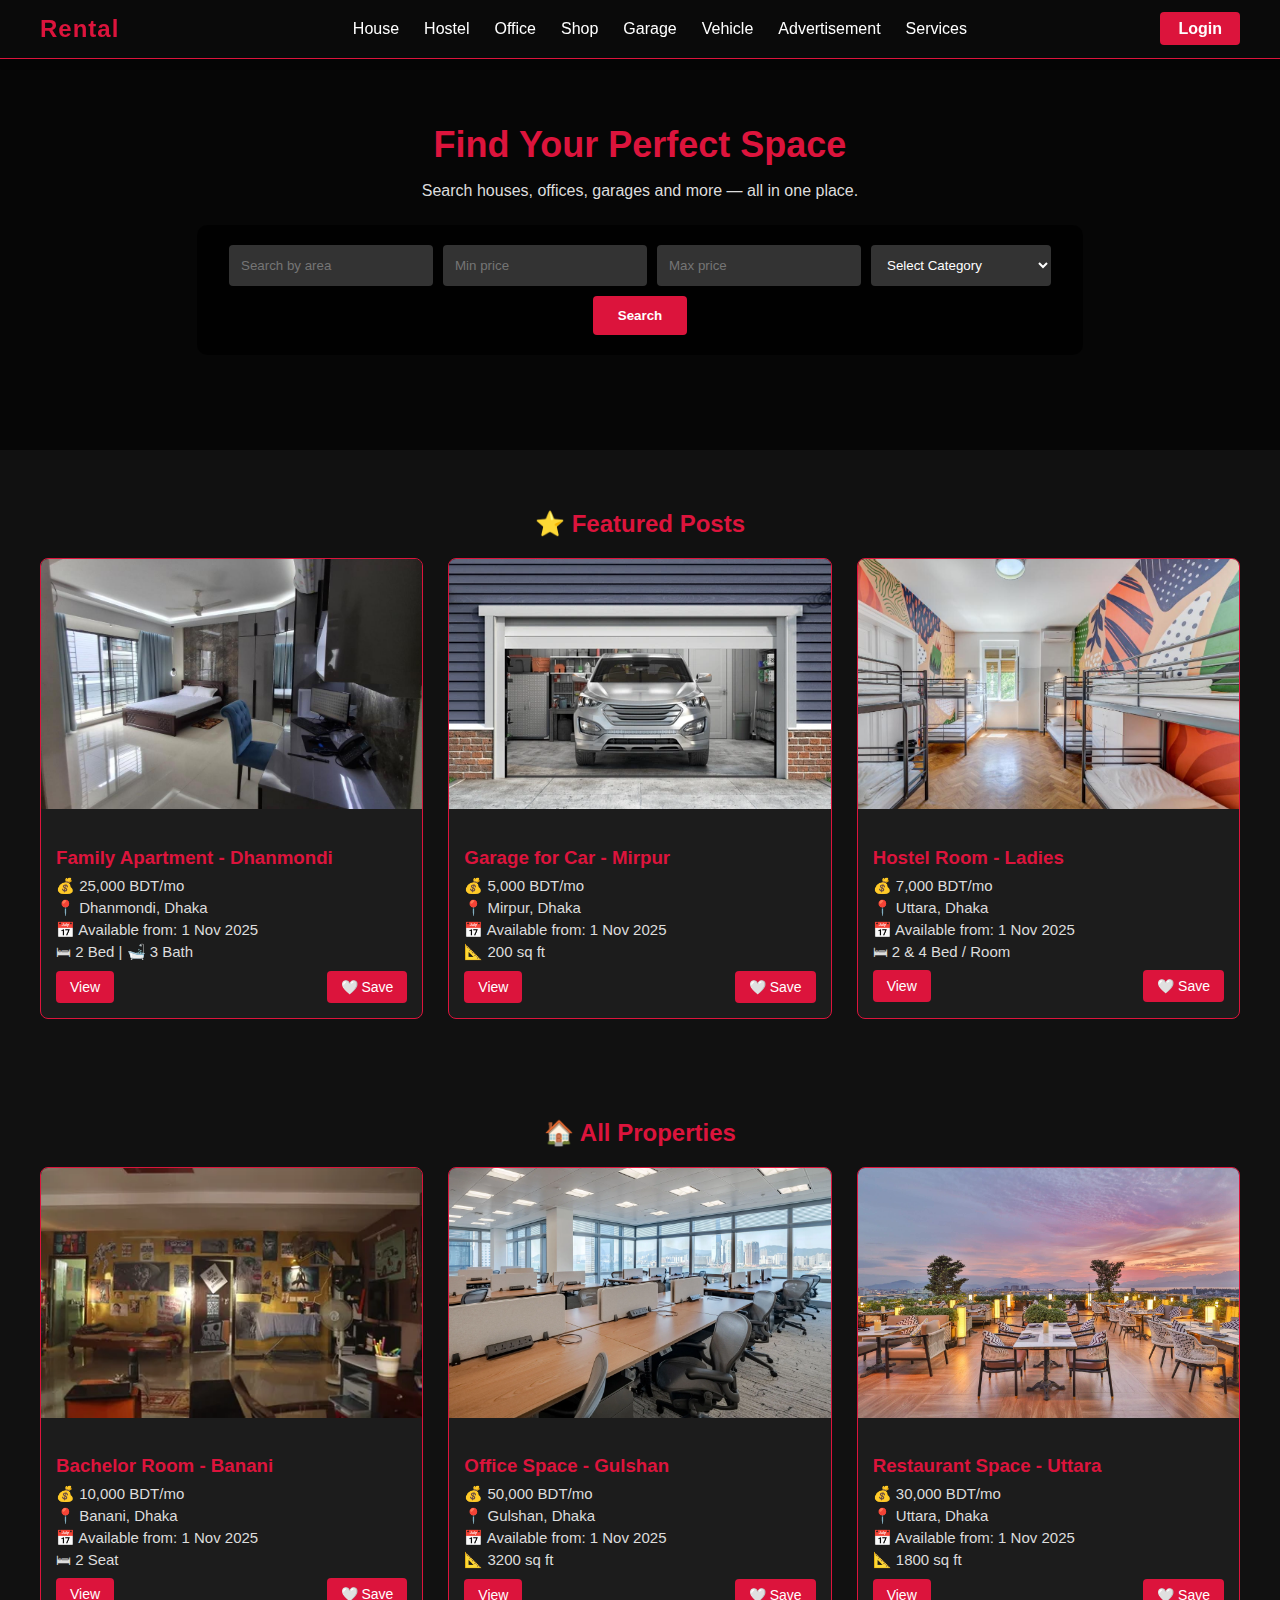
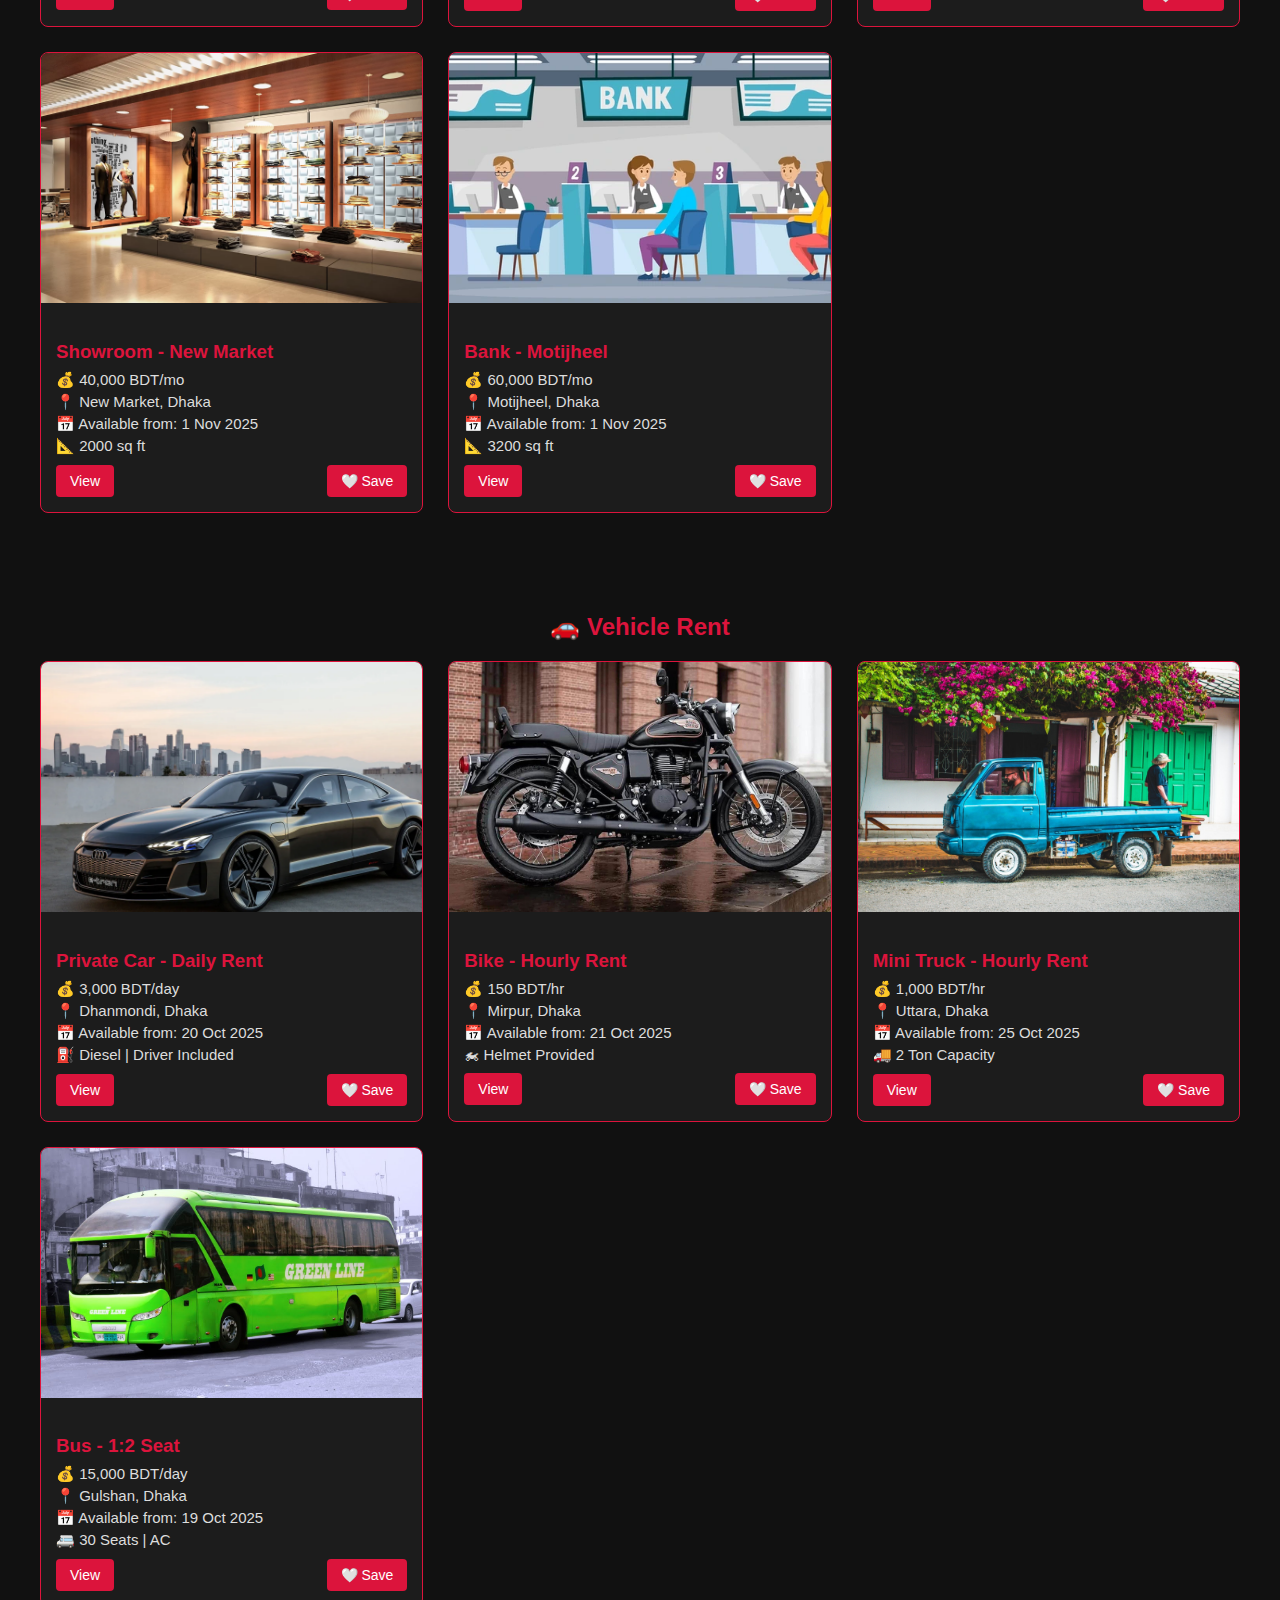
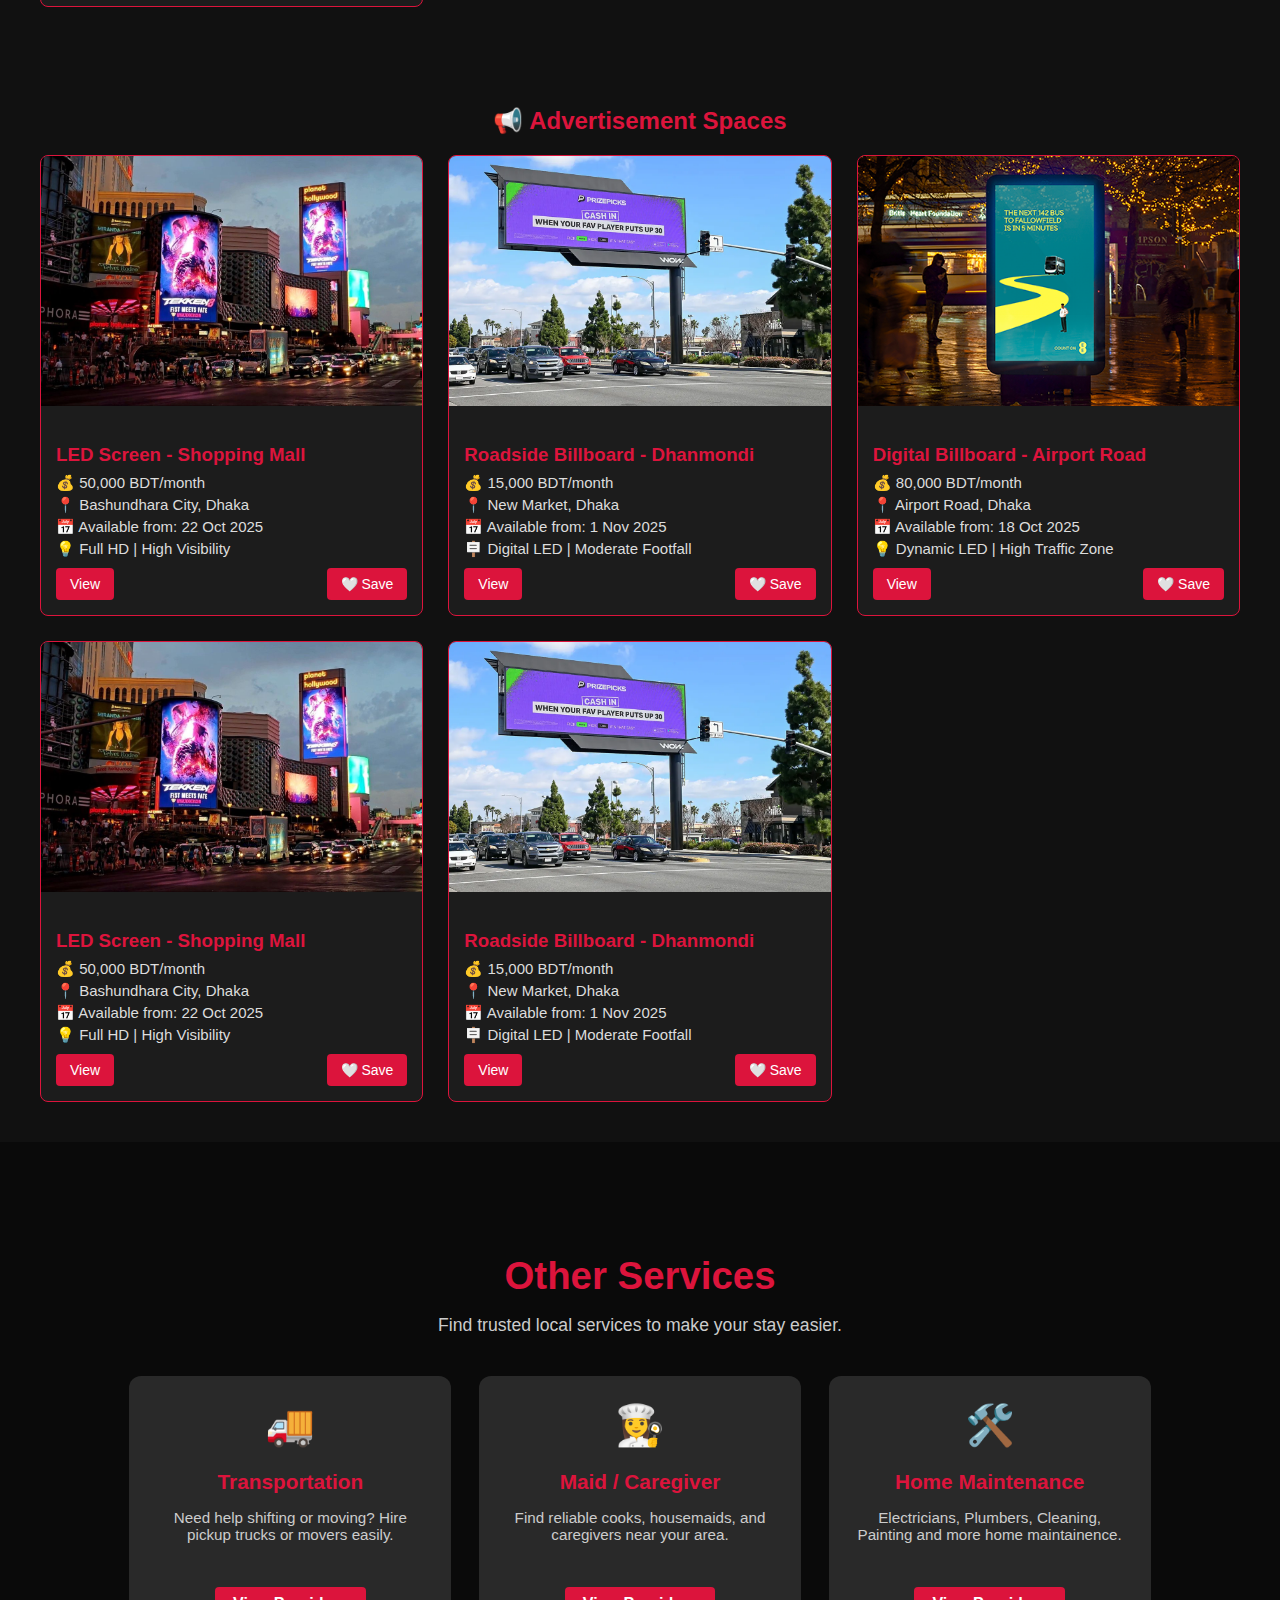
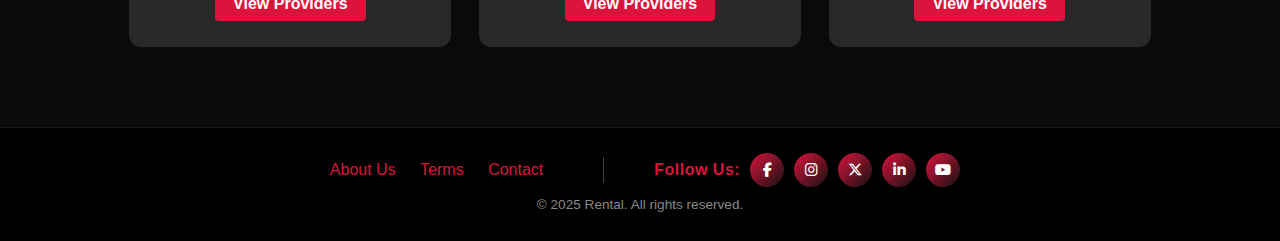
<file: index.html>
<!DOCTYPE html>
<html lang="en">

<head>
  <meta charset="UTF-8" />
  <meta name="viewport" content="width=device-width, initial-scale=1.0" />
  <link id="browser_favicon" rel="shortcut icon" href="img/logo.png">
  <title>Rental - Find Your Space</title>
  <link rel="stylesheet" href="css/style.css" />
  <link rel="stylesheet" href="css/login.css"> <!-- path to login modal CSS -->
  <link rel="stylesheet" href="css/register.css">

  <link rel="stylesheet" href="https://cdnjs.cloudflare.com/ajax/libs/font-awesome/6.5.0/css/all.min.css">
</head>

<body>
  <!-- ====== HEADER ====== -->
  <header>
    <!-- ====== NAVBAR ====== -->
    <nav class="navbar">
      <div class="nav-logo"><a href="#">Rental</a></div>

      <!-- Menu Toggle Button for mobile -->
      <div class="menu-toggle" id="menu-toggle">
        <i class="fas fa-bars"></i>
      </div>

      <ul class="nav-links" id="nav-links">
        <!-- <li><a href="#">Home</a></li> -->

        <li>
          <a href="#">House</a>
          <ul class="submenu">
            <li><a href="#">Family</a></li>
            <li><a href="#">Sub-let</a></li>
            <li><a href="#">Bachelor - Male</a></li>
            <li><a href="#">Bachelor - Female</a></li>
          </ul>
        </li>

        <li>
          <a href="#">Hostel</a>
          <ul class="submenu">
            <li><a href="#">Ladies Hostel</a></li>
            <li><a href="#">Boys Hostel</a></li>
          </ul>
        </li>

        <li>
          <a href="#">Office</a>
          <ul class="submenu">
            <li><a href="#">Bank</a></li>
            <li><a href="#">Corporate</a></li>
            <li><a href="#">Factory</a></li>
          </ul>
        </li>

        <li>
          <a href="#">Shop</a>
          <ul class="submenu">
            <li><a href="#">Showroom</a></li>
            <li><a href="#">Small Shop</a></li>
            <li><a href="#">Restaurant / Cafe</a></li>
          </ul>
        </li>

        <li>
          <a href="#">Garage</a>
          <ul class="submenu">
            <li><a href="#">Bike Parking</a></li>
            <li><a href="#">Car Parking</a></li>
            <li><a href="#">Others</a></li>
          </ul>
        </li>

        <li>
          <a href="#vehicle">Vehicle</a>
          <ul class="submenu">
            <li><a href="#">Bike</a></li>
            <li><a href="#">Car</a></li>
            <li><a href="#">Bus</a></li>
            <li><a href="#">Truck / Cargo</a></li>
          </ul>
        </li>

        <li>
          <a href="#advertisement">Advertisement</a>
          <ul class="submenu">
            <li><a href="#">Billboard</a></li>
            <li><a href="#">Digital Screen</a></li>
          </ul>
        </li>

        <li>
          <a href="#service">Services</a>
        </li>
      </ul>
      <div class="login-btn">
        <a href="#" id="loginBtn">Login</a>
      </div>

    </nav>
  </header>

  <!-- ====== HERO / COVER SECTION ====== -->
  <section class="hero">
    <div class="overlay">
      <h2>Find Your Perfect Space</h2>
      <p>Search houses, offices, garages and more — all in one place.</p>

      <div class="search-bar">
        <input type="text" placeholder="Search by area" />
        <input type="number" placeholder="Min price" />
        <input type="number" placeholder="Max price" />
        <select>
          <option value="" disabled selected hidden>Select Category</option>
          <option value="house">House</option>
          <option value="hostel">Hostel</option>
          <option value="office">Office</option>
          <option value="shop">Shop</option>
          <option value="garage">Garage</option>
          <option value="vehicle">Vehicle</option>
          <option value="advertisement">Advertisement</option>
        </select>
        <button>Search</button>
      </div>
    </div>
  </section>


  <!-- ====== FEATURED SECTION ====== -->
  <section class="featured">
    <h2>⭐ Featured Posts</h2>
    <div class="card-container">
      <div class="card">
        <img src="img/family.jpg" alt="House" />
        <div class="card-content">
          <h3>Family Apartment - Dhanmondi</h3>
          <p>💰 25,000 BDT/mo</p>
          <p>📍 Dhanmondi, Dhaka</p>
          <p>📅 Available from: 1 Nov 2025</p>
          <p>🛏 2 Bed | 🛁 3 Bath</p>
          <div class="actions">
            <button>View</button>
            <button>🤍 Save</button>
          </div>
        </div>
      </div>

      <div class="card">
        <img src="img/garage.webp" alt="Garage" />
        <div class="card-content">
          <h3>Garage for Car - Mirpur</h3>
          <p>💰 5,000 BDT/mo</p>
          <p>📍 Mirpur, Dhaka</p>
          <p>📅 Available from: 1 Nov 2025</p>
          <p>📐 200 sq ft</p>
          <div class="actions">
            <button>View</button>
            <button>🤍 Save</button>
          </div>
        </div>
      </div>

      <div class="card">
        <img src="img/hostel.jpg" alt="Hostel" />
        <div class="card-content">
          <h3>Hostel Room - Ladies</h3>
          <p>💰 7,000 BDT/mo</p>
          <p>📍 Uttara, Dhaka</p>
          <p>📅 Available from: 1 Nov 2025</p>
          <p>🛏 2 & 4 Bed / Room</p>
          <div class="actions">
            <button>View</button>
            <button>🤍 Save</button>
          </div>
        </div>
      </div>
    </div>
  </section>

  <!-- ====== ALL LISTINGS SECTION ====== -->
  <section class="all-listings">
    <h2>🏠 All Properties</h2>
    <div class="card-container">
      <div class="card">
        <img src="img/bachelor.webp" alt="Listing" />
        <div class="card-content">
          <h3>Bachelor Room - Banani</h3>
          <p>💰 10,000 BDT/mo</p>
          <p>📍 Banani, Dhaka</p>
          <p>📅 Available from: 1 Nov 2025</p>
          <p>🛏 2 Seat</p>
          <div class="actions">
            <button>View</button>
            <button>🤍 Save</button>
          </div>
        </div>
      </div>

      <div class="card">
        <img src="img/office.jpeg" alt="Listing" />
        <div class="card-content">
          <h3>Office Space - Gulshan</h3>
          <p>💰 50,000 BDT/mo</p>
          <p>📍 Gulshan, Dhaka</p>
          <p>📅 Available from: 1 Nov 2025</p>
          <p>📐 3200 sq ft</p>
          <div class="actions">
            <button>View</button>
            <button>🤍 Save</button>
          </div>
        </div>
      </div>

      <div class="card">
        <img src="img/restaurant.jpg" alt="Listing" />
        <div class="card-content">
          <h3>Restaurant Space - Uttara</h3>
          <p>💰 30,000 BDT/mo</p>
          <p>📍 Uttara, Dhaka</p>
          <p>📅 Available from: 1 Nov 2025</p>
          <p>📐 1800 sq ft</p>
          <div class="actions">
            <button>View</button>
            <button>🤍 Save</button>
          </div>
        </div>
      </div>

      <!-- <div class="card">
        <img src="img/sublet.jpg" alt="Listing" />
        <div class="card-content">
          <h3>Sublet Room - Mohammadpur</h3>
          <p>💰 8,000 BDT/mo</p>
          <p>📍 Mohammadpur, Dhaka</p>
          <p>📅 Available from: 1 Nov 2025</p>
          <p>🛏 1 Room | 🛁 1 Bath | Shared Kitchen</p>
          <div class="actions">
            <button>View</button>
            <button>🤍 Save</button>
          </div>
        </div>
      </div> -->

      <div class="card">
        <img src="img/showroom.webp" alt="Listing" />
        <div class="card-content">
          <h3>Showroom - New Market</h3>
          <p>💰 40,000 BDT/mo</p>
          <p>📍 New Market, Dhaka</p>
          <p>📅 Available from: 1 Nov 2025</p>
          <p>📐 2000 sq ft</p>
          <div class="actions">
            <button>View</button>
            <button>🤍 Save</button>
          </div>
        </div>
      </div>

      <div class="card">
        <img src="img/bank.jpeg" alt="Listing" />
        <div class="card-content">
          <h3>Bank - Motijheel</h3>
          <p>💰 60,000 BDT/mo</p>
          <p>📍 Motijheel, Dhaka</p>
          <p>📅 Available from: 1 Nov 2025</p>
          <p>📐 3200 sq ft</p>
          <div class="actions">
            <button>View</button>
            <button>🤍 Save</button>
          </div>
        </div>
      </div>
    </div>
  </section>

  <!-- ====== VEHICLE RENT SECTION ====== -->
  <section class="vehicle-rent" id="vehicle">
    <h2>🚗 Vehicle Rent</h2>
    <div class="card-container">

      <div class="card">
        <img src="img/car.jpeg" alt="Car for rent" />
        <div class="card-content">
          <h3>Private Car - Daily Rent</h3>
          <p>💰 3,000 BDT/day</p>
          <p>📍 Dhanmondi, Dhaka</p>
          <p>📅 Available from: 20 Oct 2025</p>
          <p>⛽ Diesel | Driver Included</p>
          <div class="actions">
            <button>View</button>
            <button>🤍 Save</button>
          </div>
        </div>
      </div>

      <div class="card">
        <img src="img/bike.jpg" alt="Bike for rent" />
        <div class="card-content">
          <h3>Bike - Hourly Rent</h3>
          <p>💰 150 BDT/hr</p>
          <p>📍 Mirpur, Dhaka</p>
          <p>📅 Available from: 21 Oct 2025</p>
          <p>🏍 Helmet Provided</p>
          <div class="actions">
            <button>View</button>
            <button>🤍 Save</button>
          </div>
        </div>
      </div>

      <div class="card">
        <img src="img/truck.jpg" alt="Truck for rent" />
        <div class="card-content">
          <h3>Mini Truck - Hourly Rent</h3>
          <p>💰 1,000 BDT/hr</p>
          <p>📍 Uttara, Dhaka</p>
          <p>📅 Available from: 25 Oct 2025</p>
          <p>🚚 2 Ton Capacity</p>
          <div class="actions">
            <button>View</button>
            <button>🤍 Save</button>
          </div>
        </div>
      </div>

      <div class="card">
        <img src="img/bus2.jpg" alt="Microbus for rent" />
        <div class="card-content">
          <h3>Bus - 1:2 Seat</h3>
          <p>💰 15,000 BDT/day</p>
          <p>📍 Gulshan, Dhaka</p>
          <p>📅 Available from: 19 Oct 2025</p>
          <p>🚐 30 Seats | AC</p>
          <div class="actions">
            <button>View</button>
            <button>🤍 Save</button>
          </div>
        </div>
      </div>

    </div>
  </section>

  <!-- ====== ADVERTISEMENT SECTION ====== -->
  <section class="advertisement" id="advertisement">
    <h2>📢 Advertisement Spaces</h2>
    <div class="card-container">

      <div class="card">
        <img src="img/billboard_shopping.jpg" alt="Digital Screen Rent" />
        <div class="card-content">
          <h3>LED Screen - Shopping Mall</h3>
          <p>💰 50,000 BDT/month</p>
          <p>📍 Bashundhara City, Dhaka</p>
          <p>📅 Available from: 22 Oct 2025</p>
          <p>💡 Full HD | High Visibility</p>
          <div class="actions">
            <button>View</button>
            <button>🤍 Save</button>
          </div>
        </div>
      </div>

      <div class="card">
        <img src="img/billboard_4.jpg" alt="Shop Display Rent" />
        <div class="card-content">
          <h3>Roadside Billboard - Dhanmondi</h3>
          <p>💰 15,000 BDT/month</p>
          <p>📍 New Market, Dhaka</p>
          <p>📅 Available from: 1 Nov 2025</p>
          <p>🪧 Digital LED | Moderate Footfall</p>
          <div class="actions">
            <button>View</button>
            <button>🤍 Save</button>
          </div>
        </div>
      </div>

      <div class="card">
        <img src="img/billboard_smart.jpg" alt="Digital Billboard Rent" />
        <div class="card-content">
          <h3>Digital Billboard - Airport Road</h3>
          <p>💰 80,000 BDT/month</p>
          <p>📍 Airport Road, Dhaka</p>
          <p>📅 Available from: 18 Oct 2025</p>
          <p>💡 Dynamic LED | High Traffic Zone</p>
          <div class="actions">
            <button>View</button>
            <button>🤍 Save</button>
          </div>
        </div>
      </div>

      <div class="card">
        <img src="img/billboard_shopping.jpg" alt="Digital Screen Rent" />
        <div class="card-content">
          <h3>LED Screen - Shopping Mall</h3>
          <p>💰 50,000 BDT/month</p>
          <p>📍 Bashundhara City, Dhaka</p>
          <p>📅 Available from: 22 Oct 2025</p>
          <p>💡 Full HD | High Visibility</p>
          <div class="actions">
            <button>View</button>
            <button>🤍 Save</button>
          </div>
        </div>
      </div>

      <div class="card">
        <img src="img/billboard_4.jpg" alt="Shop Display Rent" />
        <div class="card-content">
          <h3>Roadside Billboard - Dhanmondi</h3>
          <p>💰 15,000 BDT/month</p>
          <p>📍 New Market, Dhaka</p>
          <p>📅 Available from: 1 Nov 2025</p>
          <p>🪧 Digital LED | Moderate Footfall</p>
          <div class="actions">
            <button>View</button>
            <button>🤍 Save</button>
          </div>
        </div>
      </div>



    </div>
  </section>

  <!-- ====== SERVICES SECTION ====== -->
  <section class="services-section" id="service">
    <h2>Other Services</h2>
    <p class="services-subtitle">Find trusted local services to make your stay easier.</p>

    <div class="services-grid">
      <!-- Transportation -->
      <div class="service-card" data-modal="transportModal">
        <div class="service-icon">🚚</div>
        <h3>Transportation</h3>
        <p>Need help shifting or moving? Hire pickup trucks or movers easily.</p>
        <a href="#" class="service-btn open-modal-btn">View Providers</a>
      </div>

      <!-- Maid / Caregiver -->
      <div class="service-card" data-modal="maidModal">
        <div class="service-icon">👩‍🍳</div>
        <h3>Maid / Caregiver</h3>
        <p>Find reliable cooks, housemaids, and caregivers near your area.</p>
        <a href="#" class="service-btn open-modal-btn">View Providers</a>
      </div>

      <!-- Painting -->

      <!-- <div class="service-card" data-modal="paintModal">
        <div class="service-icon">🎨</div>
        <h3>Painting Service</h3>
        <p>Professional painters to refresh your home or office look.</p>
        <a href="#" class="service-btn open-modal-btn">View Providers</a>
      </div> -->

      <!-- Maintenance -->
      <div class="service-card" data-modal="maintModal">
        <div class="service-icon">🛠️</div>
        <h3>Home Maintenance</h3>
        <p>Electricians, Plumbers, Cleaning, Painting and more home maintainence.</p>
        <a href="#" class="service-btn open-modal-btn">View Providers</a>
      </div>
    </div>
  </section>

  <!-- ======= Sevices/ COMBINED MODAL ======= -->
  <div id="serviceModal" class="modal">
    <div class="modal-content">
      <span class="close-btn">&times;</span>
      <h2 id="modalTitle"></h2>
      <div id="providerList" class="provider-list"></div>
    </div>
  </div>

  <!-- ====== FOOTER SECTION ====== -->
  <footer class="main-footer">
    <div class="footer-container">
      <div class="footer-links">
        <a href="#">About Us</a>
        <a href="#">Terms</a>
        <a href="#">Contact</a>
      </div>

      <span class="footer-divider"></span>

      <div class="footer-social">
        <span>Follow Us:</span>
        <div class="social-icons">
          <a href="#" class="social facebook" aria-label="Facebook"><i class="fab fa-facebook-f"></i></a>
          <a href="#" class="social instagram" aria-label="Instagram"><i class="fab fa-instagram"></i></a>
          <a href="#" class="social twitter" aria-label="Twitter"><i class="fab fa-x-twitter"></i></a>
          <a href="#" class="social linkedin" aria-label="LinkedIn"><i class="fab fa-linkedin-in"></i></a>
          <a href="#" class="social youtube" aria-label="YouTube"><i class="fab fa-youtube"></i></a>
        </div>
      </div>
    </div>
    <p class="copyright">© 2025 Rental. All rights reserved.</p>
  </footer>

  <!-- Menu toggle -->
  <script>
    const menuToggle = document.getElementById('menu-toggle');
    const navLinks = document.getElementById('nav-links');

    menuToggle.addEventListener('click', () => {
      navLinks.classList.toggle('show');
    });
  </script>

  <!-- Service Pop-up -->
  <script>
    const services = {
      transportModal: {
        title: "Transportation Providers",
        providers: [
          { name: "🚚 Truck Lagbe", website: "https://trucklagbe.com/" },
          { name: "🤝 Sheba XYZ", website: "https://www.sheba.xyz/truck-rental" },
          { name: "🦅 Lalamove", website: "https://www.lalamove.com/en-bd/" },
          { name: "📦 Porter", website: "https://porter.com.bd/" },
          { name: "🏠 Pack & Shift", website: "https://www.packnshift.com/" },
          { name: "🚛 Pack N Move", website: "https://packnmove.com.bd/" },
        ]
      },
      maidModal: {
        title: "Maid / Caregiver Services",
        providers: [
          { name: "🤝 Sheba XYZ", website: "https://www.sheba.xyz/housemaid" },
          { name: "🧼 Hellotask", website: "https://www.hellotask.app/" },
          { name: "👵 Shohokari", website: "https://shohokari.com/" },
          { name: "🤱 Bangladesh Maid Agency", website: "https://bdmaidagency.com/" },
          { name: "👩‍🍳 Maisha Care", website: "https://maishacare.com/home-maid-service/" },
          { name: "🏙️ City Maid Agency", website: "https://citymaidagency.com/" }
        ]
      },
      // paintModal: {
      //   title: "Painting Services",
      //   providers: [
      //     { name: "🎨 ColorPro Painters", website: "#" },
      //     { name: "🖌️ FreshCoat Decor", website: "#" },
      //     { name: "🏠 PerfectFinish Paint", website: "#" }
      //   ]
      // },
      maintModal: {
        title: "Home Maintenance Providers",
        providers: [
          { name: "🔧 Sheba XYZ", website: "https://www.sheba.xyz/" },
          { name: "👵 Shohokari", website: "https://shohokari.com/" },
          { name: "🧰 HandyMama", website: "https://handymama.co/" },
          { name: "🖌️ Poshra", website: "https://www.poshorabd.com/" }
        ]
      }
    };

    const modal = document.getElementById("serviceModal");
    const modalTitle = document.getElementById("modalTitle");
    const providerList = document.getElementById("providerList");
    const closeBtn = document.querySelector(".close-btn");

    document.querySelectorAll(".open-modal-btn").forEach(btn => {
      btn.addEventListener("click", e => {
        e.preventDefault();
        const modalKey = e.target.closest(".service-card").dataset.modal;
        const selectedService = services[modalKey];

        modalTitle.textContent = selectedService.title;
        providerList.innerHTML = selectedService.providers
          .map(p => `
          <div class="provider-item">
            <p>${p.name}</p>
            <a href="${p.website}" class="visit-btn" target="_blank">Visit Website</a>
          </div>
        `)
          .join("");

        modal.style.display = "block";
      });
    });

    closeBtn.onclick = () => (modal.style.display = "none");
    window.onclick = e => { if (e.target === modal) modal.style.display = "none"; };
  </script>

  <!-- LOGIN/Sign-Up MODAL -->
  <div id="loginModal"></div>
  <div id="registerModal"></div>

  <script src="js/login.js"></script>
  <script src="js/register.js"></script>

</body>

</html>
</file>
<file: css/style.css>
/* ====== GLOBAL STYLES ====== */
body {
  font-family: "Poppins", sans-serif;
  background-color: #0d0d0d;
  color: #fff;
  margin: 0;
  padding: 0;
}

html {
  scroll-behavior: smooth;
}

a {
  text-decoration: none;
  color: inherit;
}

/* ====== NAVBAR ====== */
.navbar {
  position: fixed;
  top: 0;
  left: 0;
  width: 100%;
  background: rgba(17, 17, 17, 0.4);
  /* translucent black */
  backdrop-filter: blur(8px);
  /* glass effect */
  -webkit-backdrop-filter: blur(8px);
  /* Safari support */
  z-index: 1000;
  display: flex;
  justify-content: space-between;
  align-items: center;
  padding: 4px 40px;
  box-shadow: 0 2px 8px rgba(0, 0, 0, 0.3);
  transition: background 0.3s ease, backdrop-filter 0.3s ease;
  box-sizing: border-box;
  border-bottom: 1px solid crimson;
}


.nav-logo {
  font-size: 1.5rem;
  font-weight: 700;
  color: crimson;
  letter-spacing: 1px;
}

/* Center Menus */
.nav-links {
  list-style: none;
  display: flex;
  gap: 25px;
  justify-content: center;
  flex: 1;
}

.nav-links li {
  position: relative;
}

.nav-links a {
  color: white;
  text-decoration: none;
  font-weight: 500;
  transition: color 0.3s ease;
}

.nav-links a:hover {
  color: crimson;
}

/* Submenu */
.submenu {
  display: none;
  position: absolute;
  top: 100%;
  left: 0;
  background: #111;
  border-radius: 4px;
  padding: 8px 0;
  min-width: 160px;
  box-shadow: 0 4px 10px rgba(0, 0, 0, 0.4);
  z-index: 99;
}

.submenu li a {
  display: block;
  padding: 8px 14px;
  text-decoration: none;
  color: crimson;
}

.submenu li a:hover {
  background: crimson;
  color: #fff;
}

.nav-links li:hover .submenu {
  display: block;
}

.nav-links,
.nav-links ul,
.submenu {
  list-style: none;
}

/* Login Button */
.login-btn a {
  color: #fff;
  background: crimson;
  padding: 8px 18px;
  border-radius: 4px;
  text-decoration: none;
  font-weight: 600;
  transition: background 0.3s ease;
}

.login-btn a:hover {
  background: #ff3355;
}

/* Hamburger Icon */
.menu-toggle {
  display: none;
  font-size: 1.8rem;
  color: crimson;
  cursor: pointer;
  z-index: 2000;
}



/* ====== SEARCH BAR ====== */
.hero {
  position: relative;
  height: 450px;
  background: url('https://images.unsplash.com/photo-1566914447826-bf04e54bf1be?ixlib=rb-4.1.0&ixid=M3wxMjA3fDB8MHxzZWFyY2h8Nnx8bWFsYXlzaWF8ZW58MHx8MHx8fDA%3D&fm=jpg&q=60&w=3000') center/cover no-repeat;
  display: flex;
  align-items: center;
  justify-content: center;
  text-align: center;
  color: white;
}

.hero::after {
  content: "";
  position: absolute;
  top: 0;
  left: 0;
  width: 100%;
  height: 100%;
  background: rgba(0, 0, 0, 0.5);
}

.hero .overlay {
  position: relative;
  z-index: 1;
}

.hero h2 {
  font-size: 36px;
  color: crimson;
  margin-bottom: 10px;
}

.hero p {
  font-size: 16px;
  margin-bottom: 25px;
  color: #ddd;
}

/* ====== SEARCH BAR (updated for hero) ====== */
.hero .search-bar {
  background: rgba(0, 0, 0, 0.7);
  padding: 20px;
  border-radius: 10px;
  display: flex;
  flex-wrap: wrap;
  justify-content: center;
  gap: 10px;
  width: 90%;
  max-width: 900px;
  margin: 0 auto;
}

.hero .search-bar input,
.hero .search-bar select {
  padding: 12px;
  border: none;
  border-radius: 4px;
  width: 180px;
  background: #333;
  color: white;
}

.hero .search-bar button {
  background: crimson;
  color: white;
  border: none;
  padding: 12px 25px;
  border-radius: 4px;
  font-weight: bold;
  cursor: pointer;
  transition: 0.3s;
}

.hero .search-bar button:hover {
  background: #ff4d4d;
}

.hero .search-bar select:invalid {
  color: #aaa;
  /* placeholder-style color */
}


/* ====== FEATURED & ALL LISTINGS ====== */
.featured,
.all-listings {
  padding: 40px;
  background: #111;
}

.featured h2,
.all-listings h2 {
  color: crimson;
  margin-bottom: 20px;
  text-align: center;
}

.card-container {
  display: grid;
  grid-template-columns: repeat(auto-fit, minmax(300px, 1fr));
  gap: 25px;
}

.card {
  background: #1c1c1c;
  border-radius: 8px;
  overflow: hidden;
  border: 1px solid crimson;
  transition: 0.3s;
}

.card:hover {
  transform: translateY(-5px);
  box-shadow: 0 4px 10px rgba(220, 20, 60, 0.3);
}

.card img {
  width: 100%;
  height: 250px;
  object-fit: cover;
}

.card-content {
  padding: 15px;
}

.card-content h3 {
  color: crimson;
  margin-bottom: 8px;
}

.card-content p {
  margin: 4px 0;
  font-size: 15px;
  color: #ddd;
}

.card-content .actions {
  display: flex;
  justify-content: space-between;
  margin-top: 10px;
}

.card-content button {
  background: crimson;
  color: white;
  border: none;
  padding: 8px 14px;
  border-radius: 4px;
  cursor: pointer;
  font-size: 14px;
  transition: 0.3s;
}

.card-content button:hover {
  background: #ff4d4d;
}

/* ====== VEHICLE RENT SECTION ====== */
.vehicle-rent {
  padding: 40px;
  background: #111;
}

.vehicle-rent h2 {
  color: crimson;
  margin-bottom: 20px;
  text-align: center;
}

/* ====== ADVERTISEMENT SECTION ====== */
.advertisement {
  padding: 40px;
  background: #111;
}

.advertisement h2 {
  color: crimson;
  margin-bottom: 20px;
  text-align: center;
}

/* ====== SERVICES SECTION ====== */
.services-section {
  padding: 80px 10%;
  background: #0a0a0a;
  color: #fff;
  text-align: center;
}

.services-section h2 {
  font-size: 2.4rem;
  color: crimson;
  margin-bottom: 10px;
}

.services-subtitle {
  font-size: 1.1rem;
  color: #ccc;
  margin-bottom: 40px;
}

.services-grid {
  display: grid;
  grid-template-columns: repeat(auto-fit, minmax(240px, 1fr));
  gap: 25px;
  justify-items: center;
}

.service-card {
  background: #292929;
  padding: 25px 20px;
  border-radius: 12px;
  width: 100%;
  max-width: 280px;
  transition: all 0.3s ease;
  border: 1px solid transparent;
}

.service-card:hover {
  transform: translateY(-5px);
  border-color: crimson;
  box-shadow: 0 0 20px rgba(220, 20, 60, 0.2);
}

.service-icon {
  font-size: 2.5rem;
  margin-bottom: 12px;
}

.service-card h3 {
  font-size: 1.3rem;
  color: crimson;
  margin-bottom: 10px;
}

.service-card p {
  font-size: 0.95rem;
  color: #ccc;
  margin-bottom: 18px;
  min-height: 60px;
}

.service-btn {
  display: inline-block;
  background: crimson;
  color: #fff;
  padding: 8px 18px;
  border-radius: 4px;
  text-decoration: none;
  font-weight: 600;
  transition: background 0.3s ease;
}

.service-btn:hover {
  background: #e40046;
}

/* ===== Service POPUP STYLES ===== */
.modal {
  display: none;
  position: fixed;
  z-index: 999;
  left: 0;
  top: 0;
  width: 100%;
  height: 100%;
  overflow-y: auto;
  background: rgba(0, 0, 0, 0.8);
}

.modal h2 {
  text-align: center;
  font-size: 1.4em;
  color: crimson;
}

.modal-content {
  background: #121212;
  margin: 8% auto;
  padding: 25px;
  border-radius: 12px;
  width: 90%;
  max-width: 400px;
  color: #fff;
  position: relative;
  animation: fadeIn 0.4s ease;
  box-shadow: 0 0 10px rgba(220, 20, 60, 0.4);
}

@keyframes fadeIn {
  from {
    opacity: 0;
    transform: scale(0.95);
  }

  to {
    opacity: 1;
    transform: scale(1);
  }
}

.close-btn {
  position: absolute;
  right: 20px;
  top: 15px;
  font-size: 28px;
  cursor: pointer;
  color: #aaa;
}

.close-btn:hover {
  color: crimson;
}

.provider-list {
  margin-top: 20px;
  display: flex;
  flex-direction: column;
  gap: 15px;
}

.provider-item {
  background: #1a1a1a;
  padding: 0px 15px;
  border-radius: 10px;
  display: flex;
  justify-content: space-between;
  align-items: center;
  border: 1px solid #333;
  transition: 0.3s ease;
}

.provider-item:hover {
  border-color: crimson;
  transform: translateY(-3px);
}

.visit-btn {
  background: crimson;
  color: white;
  text-decoration: none;
  padding: 6px 12px;
  border-radius: 5px;
  font-size: 0.85em;
  transition: 0.3s;
}

.visit-btn:hover {
  background: white;
  color: black;
}


/* ====== FOOTER ====== */
.main-footer {
  background: #000;
  color: #ccc;
  padding: 25px 0 15px;
  text-align: center;
  border-top: 1px solid rgba(255, 255, 255, 0.1);
}

.footer-container {
  display: flex;
  justify-content: center;
  align-items: center;
  flex-wrap: wrap;
  /* stays neat on smaller screens */
  gap: 30px;
  margin-bottom: 10px;
}

.footer-links a {
  color: crimson;
  margin: 0 10px;
  text-decoration: none;
  font-weight: 500;
  transition: color 0.3s;
}

.footer-links a:hover {
  color: #fff;
}

/* Social media inline section */
.footer-social {
  display: flex;
  align-items: center;
  gap: 10px;
}

.footer-social span {
  color: crimson;
  font-weight: 600;
  letter-spacing: 0.5px;
}

.social-icons {
  display: flex;
  gap: 10px;
}

.social {
  width: 34px;
  height: 34px;
  border-radius: 50%;
  background: linear-gradient(135deg, crimson 0%, #111 100%);
  color: white;
  display: flex;
  align-items: center;
  justify-content: center;
  font-size: 0.9rem;
  transition: all 0.3s ease;
}

.social:hover {
  transform: translateY(-3px);
  background: linear-gradient(135deg, #111 0%, crimson 100%);
}

.footer-divider {
  display: inline-block;
  width: 1px;
  height: 26px;
  background: rgba(255, 255, 255, 0.25);
  margin: 0 20px;
  vertical-align: middle;
}

.social.facebook:hover {
  color: #1877f2;
}

.social.instagram:hover {
  color: #e1306c;
}

.social.twitter:hover {
  color: #1da1f2;
}

.social.linkedin:hover {
  color: #0a66c2;
}

.social.youtube:hover {
  color: #ff0000;
}

.copyright {
  font-size: 0.85rem;
  color: #888;
  margin-top: 5px;
}





/* ====== RESPONSIVE ====== */
@media (max-width: 768px) {
  nav ul {
    flex-direction: column;
    width: 100%;
    text-align: center;
    margin-top: 15px;
  }

  header {
    flex-direction: column;
    text-align: center;
  }

  .hero {
    height: 400px;
  }

  .hero h2 {
    font-size: 28px;
  }

  .hero .search-bar input,
  .hero .search-bar select {
    width: 100%;
  }

  .hero .search-bar button {
    width: 100%;
  }

  .card img {
    height: 160px;
  }
}

@media (max-width: 600px) {
  .footer-container {
    flex-direction: column;
    gap: 15px;
  }

  .footer-divider {
    display: none;
    /* hide divider on stacked layout */
  }
}

@media (max-width: 900px) {
  .navbar {
    padding: 15px 40px;
  }

  .menu-toggle {
    display: block;
    position: absolute;
    right: 200px;
    /* moved slightly left */
    top: 13px;
    font-size: 1.8rem;
    color: crimson;
    cursor: pointer;
    z-index: 2000;
  }

  .login-btn {
    position: absolute;
    right: 30px;
    /* stays on the far right */
    top: 20px;
  }

  .nav-links {
    display: none;
    flex-direction: column;
    width: 100%;
    background: #111;
    position: absolute;
    top: 70px;
    left: 0;
    text-align: left;
    padding: 10px 0px;
    /* remove extra padding */
    margin: 0;
    gap: 10px;
  }

  .nav-links.show {
    display: flex;
  }

  .nav-links li {
    width: 100%;
    margin: 0;
    /* ensure no extra vertical gaps */
  }

  .nav-links li a {
    display: block;
    padding: 6px 20px !important;
    /* force smaller height */
    line-height: 0.6 !important;
    border-bottom: 1px solid rgba(255, 255, 255, 0.08);
    font-size: 0.95rem;
  }

  .submenu {
    position: static;
    box-shadow: none;
    padding-left: 15px;
    padding-top: 5px;
    margin: 0;
  }

  .submenu li a {
    padding: 4px 12px !important;
    font-size: 0.9rem;
    line-height: 1.1;
  }

  .modal-content {
    margin-top: 25%;
  }
}
</file>
<file: css/login.css>
/* ===== LOGIN POPUP ===== */
.login-overlay {
  display: none; /* Hidden initially */
  position: fixed;
  inset: 0;
  background: rgba(0, 0, 0, 0.7);
  justify-content: center;
  align-items: center;
  z-index: 3000;
}

.login-popup {
  background: #111;
  color: #fff;
  padding: 35px 40px;
  border-radius: 12px;
  width: 90%;
  max-width: 400px;
  box-shadow: 0 0 25px rgba(220, 20, 60, 0.4);
  position: relative;
  animation: fadeIn 0.3s ease;
}

.login-popup h2 {
  color: crimson;
  text-align: center;
  margin-bottom: 20px;
}

/* FORM */
.login-form label {
  display: block;
  margin-bottom: 6px;
  color: #ddd;
}

.login-form input {
  width: 100%;
  padding: 10px;
  margin-bottom: 18px;
  border: 1px solid #333;
  border-radius: 6px;
  background: #1a1a1a;
  color: #fff;
}

.login-form input:focus {
  border-color: crimson;
  outline: none;
}

.login-submit {
  width: 100%;
  background: crimson;
  border: none;
  padding: 10px;
  font-size: 1rem;
  color: #fff;
  border-radius: 6px;
  cursor: pointer;
  transition: background 0.3s ease;
}

.login-submit:hover {
  background: #e40046;
}

/* TEXT BELOW */
.login-note {
  text-align: center;
  font-size: 0.9rem;
  color: #aaa;
}

.login-note a {
  color: crimson;
  text-decoration: none;
}

.login-note a:hover {
  text-decoration: underline;
}

/* CLOSE BUTTON */
.close-btn {
  position: absolute;
  top: 10px;
  right: 14px;
  font-size: 1.8rem;
  color: #ccc;
  cursor: pointer;
}

.close-btn:hover {
  color: crimson;
}

/* ANIMATION */
@keyframes fadeIn {
  from {
    opacity: 0;
    transform: scale(0.95);
  }
  to {
    opacity: 1;
    transform: scale(1);
  }
}
</file>
<file: css/register.css>
/* css/register.css */

/* Overlay background */
.register-overlay {
  display: none;
  position: fixed;
  top: 0; left: 0;
  width: 100%; height: 100%;
  background: rgba(0, 0, 0, 0.7);
  justify-content: center;
  align-items: center;
  z-index: 9999;
}

/* Popup box */
.register-popup {
  background: #111; /* black background like login */
  padding: 40px 30px;
  width: 360px;
  border-radius: 12px;
  box-shadow: 0 0 25px rgba(220, 20, 60, 0.4);
  position: relative;
  text-align: center;
  font-family: "Poppins", sans-serif;
  color: white;
}

/* Heading */
.register-popup h2 {
  color: crimson;
  margin-bottom: 20px;
  font-size: 22px;
  font-weight: 600;
}

/* Form layout */
.register-popup form {
  display: flex;
  flex-direction: column;
  gap: 12px;
}

/* Input fields and dropdown */
.register-popup input,
.register-popup select {
  padding: 10px 14px;
  border: 1px solid #444;
  border-radius: 8px;
  font-size: 15px;
  background: #222;
  color: white;
  outline: none;
  transition: border-color 0.3s ease, background 0.3s ease;
}

.register-popup input:focus,
.register-popup select:focus {
  border-color: crimson;
  background: #1a1a1a;
}

/* Register button */
.register-popup button {
  background: crimson;
  color: white;
  border: none;
  padding: 10px;
  border-radius: 8px;
  cursor: pointer;
  font-size: 16px;
  font-weight: 500;
  transition: background 0.3s ease;
}

.register-popup button:hover {
  background: white;
  color: black;
}

/* Close button (X) */
.close-btn {
  position: absolute;
  right: 15px;
  top: 10px;
  font-size: 26px;
  cursor: pointer;
  color: white;
  transition: color 0.2s;
}

.close-btn:hover {
  color: crimson;
}

/* Login redirect text */
.alt-link {
  margin-top: 12px;
  font-size: 14px;
  color: #ccc;
}

.alt-link a {
  color: crimson;
  text-decoration: none;
  font-weight: 500;
}

.alt-link a:hover {
  text-decoration: underline;
}

/* Inline error messages */
.error-msg {
  display: block;
  text-align: left;
  margin-top: 2px;
  color: crimson;
  font-size: 13px;
  animation: fadeIn 0.2s ease-in;
}

@keyframes fadeIn {
  from { opacity: 0; }
  to { opacity: 1; }
}
</file>
